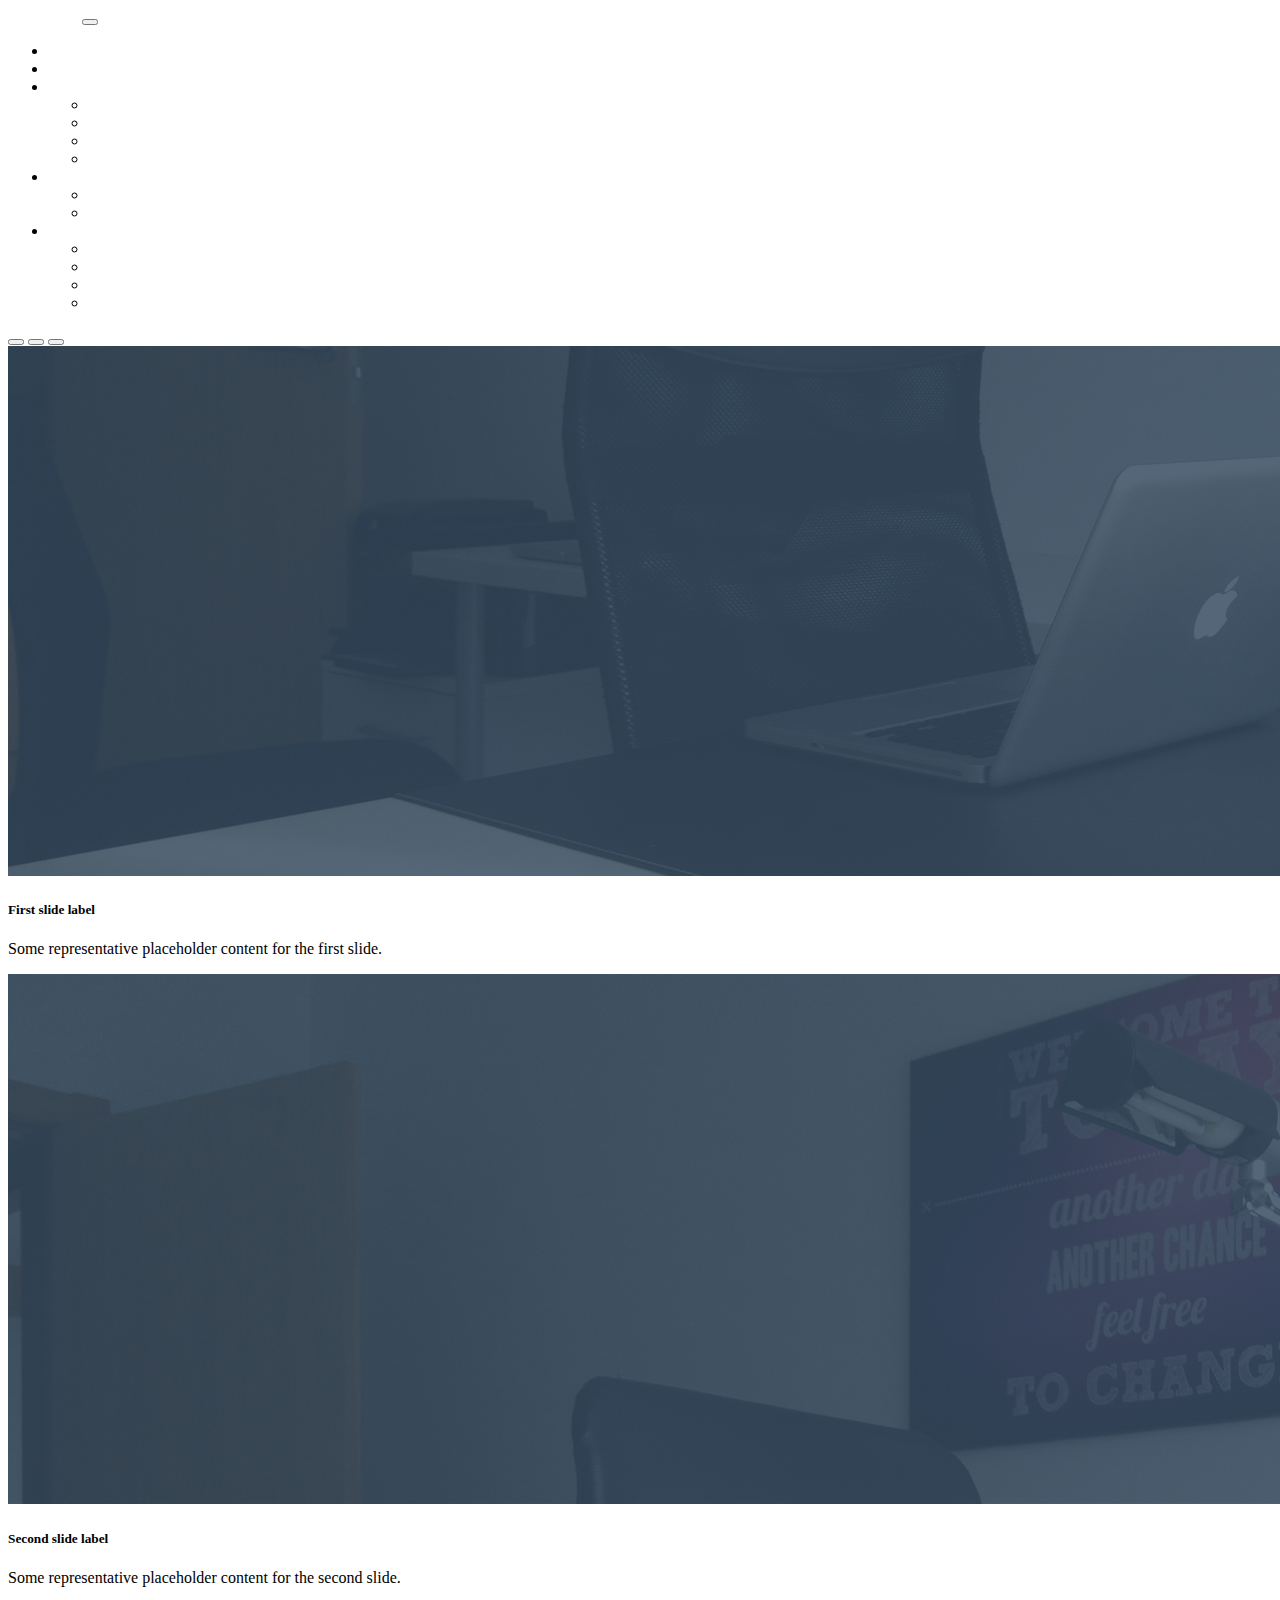
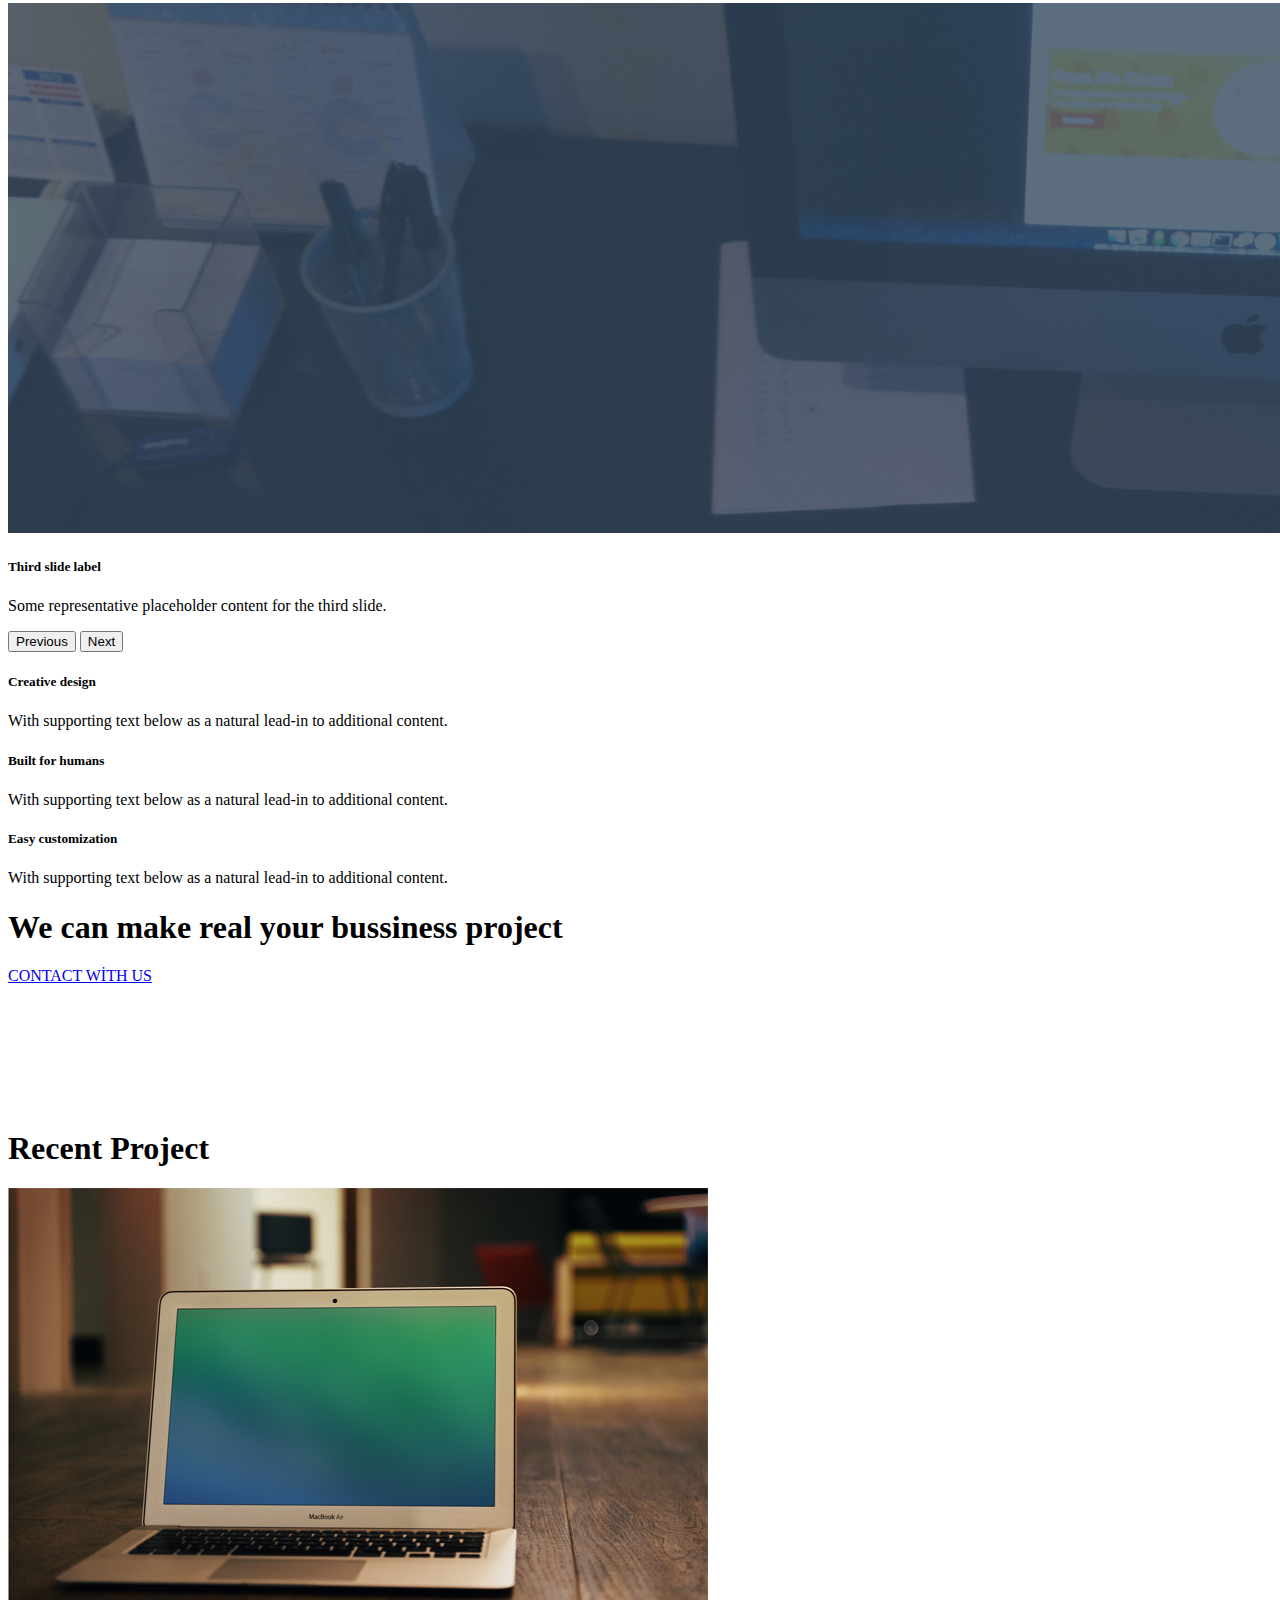
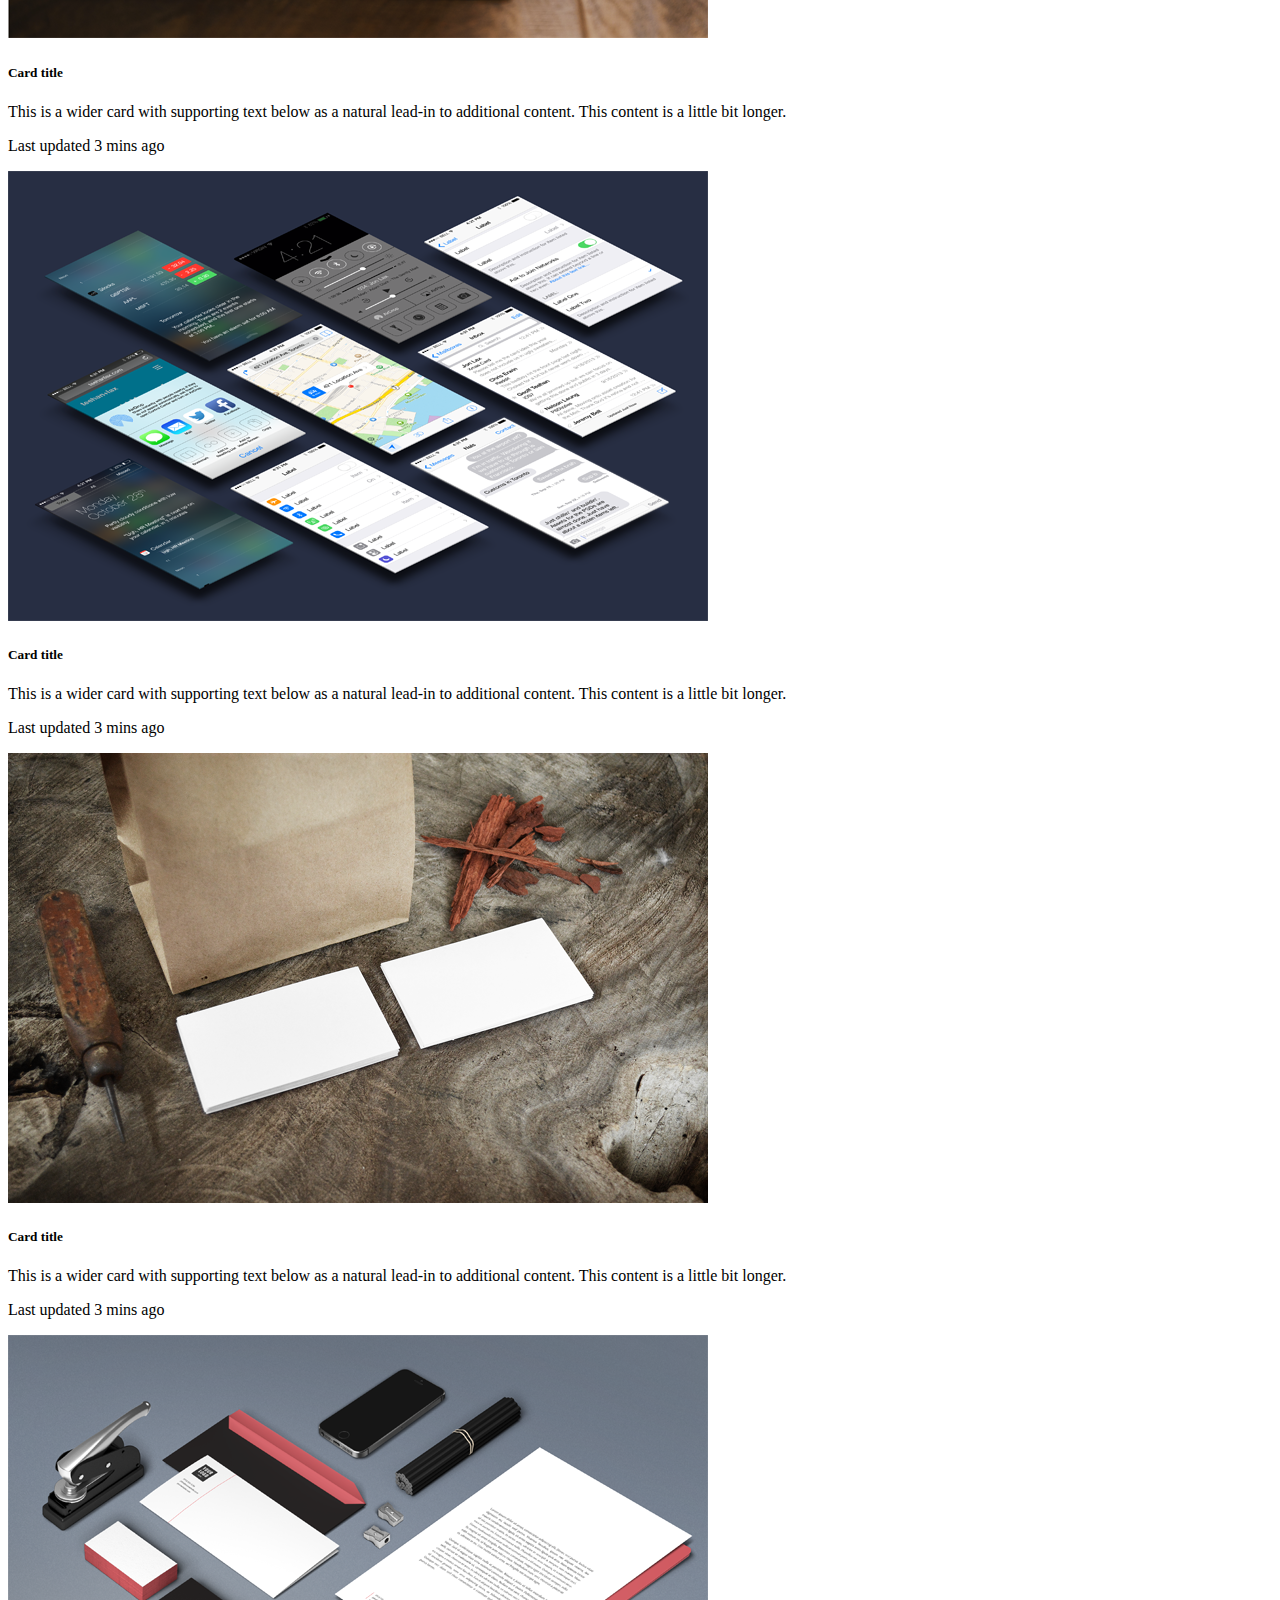
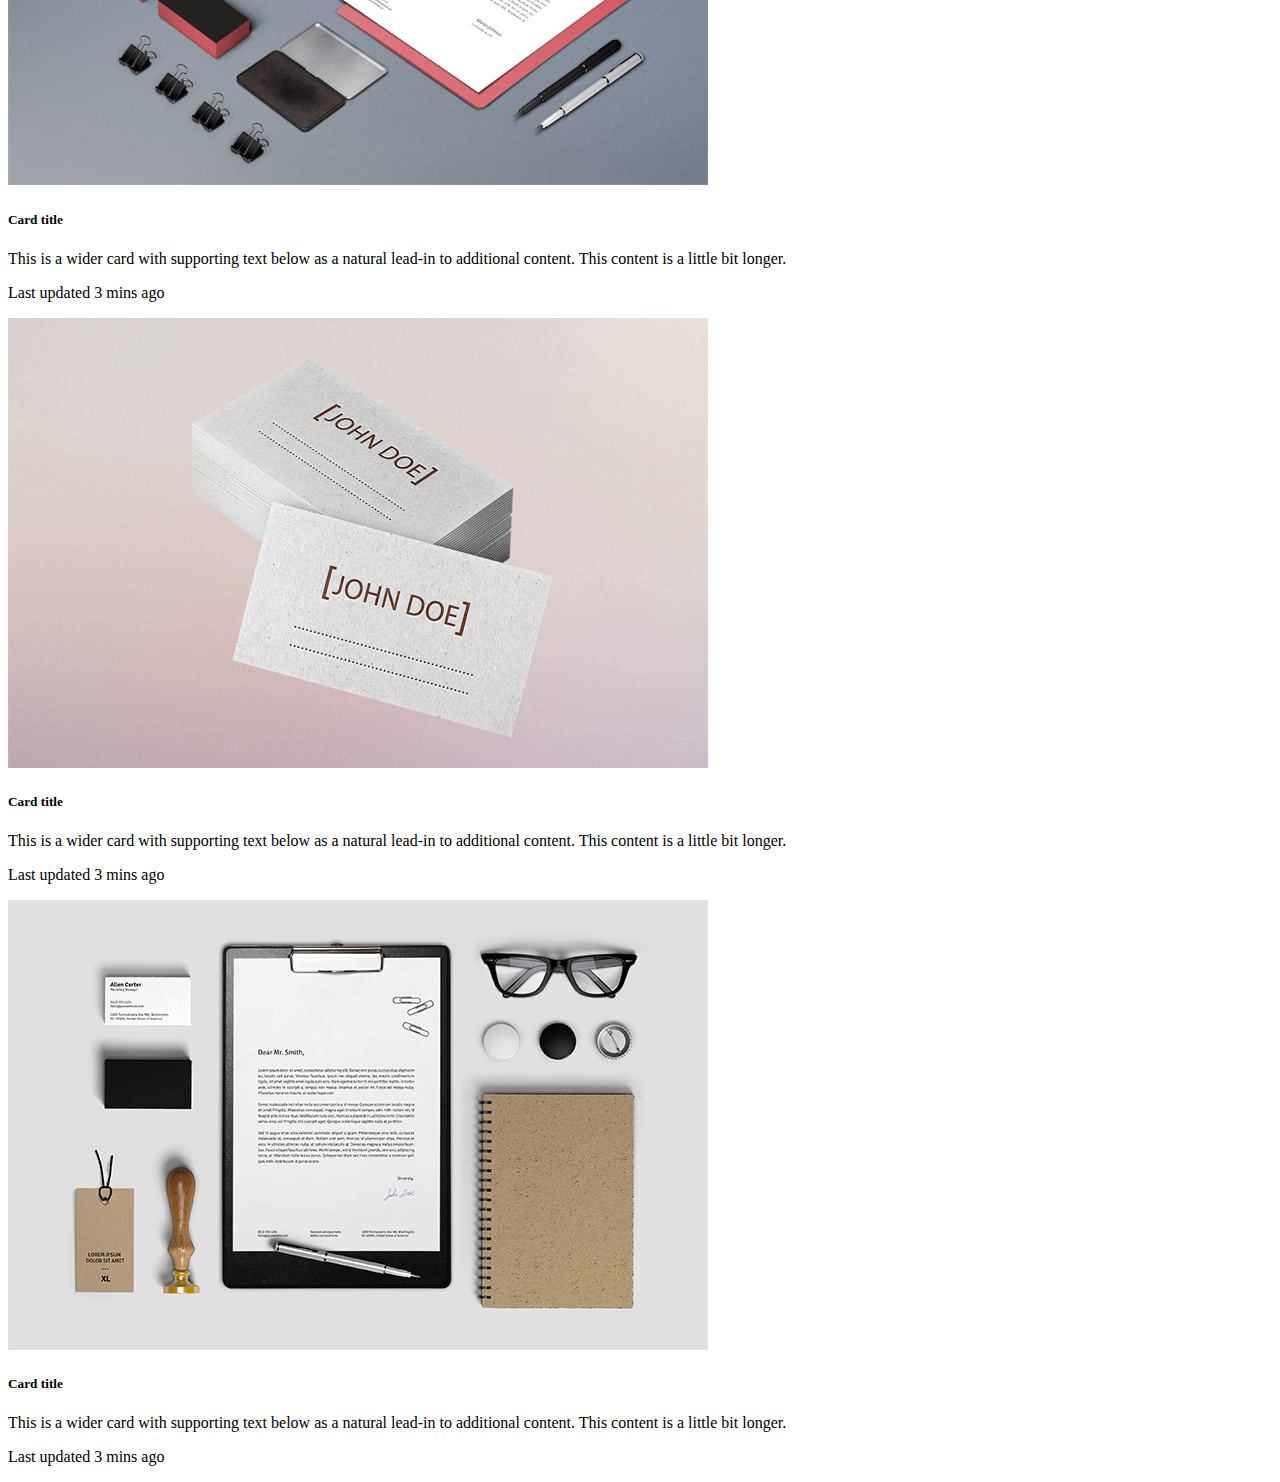
<file: BANZHOW/index.html>
<!DOCTYPE html>
<html lang="en">

<head>
    <meta charset="UTF-8">
    <meta http-equiv="X-UA-Compatible" content="IE=edge">
    <meta name="viewport" content="width=device-width, initial-scale=1.0">
    <title>Document</title>
    <link href="https://cdn.jsdelivr.net/npm/bootstrap@5.2.0-beta1/dist/css/bootstrap.min.css" rel="stylesheet" integrity="sha384-0evHe/X+R7YkIZDRvuzKMRqM+OrBnVFBL6DOitfPri4tjfHxaWutUpFmBp4vmVor" crossorigin="anonymous">
    <link rel="stylesheet" href="https://cdnjs.cloudflare.com/ajax/libs/font-awesome/6.1.1/css/all.min.css" integrity="sha512-KfkfwYDsLkIlwQp6LFnl8zNdLGxu9YAA1QvwINks4PhcElQSvqcyVLLD9aMhXd13uQjoXtEKNosOWaZqXgel0g==" crossorigin="anonymous" referrerpolicy="no-referrer" />
    <link rel="stylesheet" href="style.css">
</head>

<body>
    <!--NAVBAR  -->

        <nav class="navbar navbar-expand-md bg-success">
            <div class="container-fluid   ">
              <a class="navbar-brand " href="#">Banzhow</a>
              <button class="navbar-toggler" type="button" data-bs-toggle="collapse" data-bs-target="#navbarNavDropdown" aria-controls="navbarNavDropdown" aria-expanded="false" aria-label="Toggle navigation">
                <span class="navbar-toggler-icon"></span>
              </button>
              <div class="collapse navbar-collapse" id="navbarNavDropdown">
                <ul class="navbar-nav">
                  <li class="nav-item">
                    <a class="nav-link active" aria-current="page" href="#">Home</a>
                  </li>
                  <li class="nav-item">
                    <a class="nav-link" href="#">Service</a>
                  </li>
                  
                  <li class="nav-item dropdown">
                    <a class="nav-link dropdown-toggle" href="#" id="navbarDropdownMenuLink" role="button" data-bs-toggle="dropdown" aria-expanded="false">
                      Portfolio
                    </a>
                    <ul class="dropdown-menu bg-success" aria-labelledby="navbarDropdownMenuLink">
                      <li><a class="dropdown-item" href="#">1 Column  Portfolio </a></li>
                      <li><a class="dropdown-item" href="#">2 Column  Portfolio</a></li>
                      <li><a class="dropdown-item" href="#">3 Column  Portfolio</a></li>
                      <li><a class="dropdown-item" href="#">single  Portfolio</a></li>
                    </ul>
                  </li>
                  <li class="nav-item dropdown">
                    <a class="nav-link dropdown-toggle" href="#" id="navbarDropdownMenuLink" role="button" data-bs-toggle="dropdown" aria-expanded="false">
                     Blog
                    </a>
                    <ul class="dropdown-menu bg-success" aria-labelledby="navbarDropdownMenuLink">
                      <li><a class="dropdown-item  text-center " href="#">Blog Home</a></li>
                      <li><a class="dropdown-item  text-center " href="#">Blog Post</a></li>
                      
                    </ul>
                  </li>
                  <li class="nav-item dropdown bg-success ">
                    <a class="nav-link dropdown-toggle" href="#" id="navbarDropdownMenuLink" role="button" data-bs-toggle="dropdown" aria-expanded="false">
                      Other Pages
                    </a>
                    <ul class="dropdown-menu bg-success " aria-labelledby="navbarDropdownMenuLink">
                      <li><a class="dropdown-item" href="#">Full Wdith page </a></li>
                      <li><a class="dropdown-item" href="#">Sidebar Page</a></li>
                      <li><a class="dropdown-item" href="#">FAQ</a></li>
                      <li><a class="dropdown-item" href="#">404</a></li>
                    </ul>
                  </li>
                </ul>
              </div>
            </div>
          </nav>
<!--MAİN-->
          <main>
            <div id="carouselExampleCaptions" class="carousel slide  " data-bs-ride="false">
              <div class="carousel-indicators">
                <button type="button" data-bs-target="#carouselExampleCaptions" data-bs-slide-to="0" class="active" aria-current="true" aria-label="Slide 1"></button>
                <button type="button" data-bs-target="#carouselExampleCaptions" data-bs-slide-to="1" aria-label="Slide 2"></button>
                <button type="button" data-bs-target="#carouselExampleCaptions" data-bs-slide-to="2" aria-label="Slide 3"></button>
              </div>
              <div class="carousel-inner">
                <div class="carousel-item active">
                  <img src="img/slide/slide1.png" class="d-block w-100" alt="slide1">
                  <div class="carousel-caption  d-md-block">
                    <h5>First slide label</h5>
                    <p>Some representative placeholder content for the first slide.</p>
                  </div>
                </div>
                <div class="carousel-item">
                  <img src="img/slide/slide2.png" class="d-block w-100" alt="slide2">
                  <div class="carousel-caption d-md-block">
                    <h5>Second slide label</h5>
                    <p>Some representative placeholder content for the second slide.</p>
                  </div>
                </div> 
                <div class="carousel-item">
                  <img src="img/slide/slide3.png" class="d-block w-100" alt="slide3">
                  <div class="carousel-caption d-md-block">
                    <h5>Third slide label</h5>
                    <p>Some representative placeholder content for the third slide.</p>
                  </div>
                </div>
              </div>
              <button class="carousel-control-prev" type="button" data-bs-target="#carouselExampleCaptions" data-bs-slide="prev">
                <span class="carousel-control-prev-icon" aria-hidden="true"></span>
                <span class="visually-hidden">Previous</span>
              </button>
              <button class="carousel-control-next" type="button" data-bs-target="#carouselExampleCaptions" data-bs-slide="next">
                <span class="carousel-control-next-icon" aria-hidden="true"></span>
                <span class="visually-hidden">Next</span>
              </button>
            </div>

          <!--CARDS -->
          <div class="row justify-content-around text-center  ">
            <div class="col-sm-4">
              <div class="card">
                <div class="card-body">
                  <i class="fa-solid fa-rocket fa-3x  w-45 bg-success rounded-circle text-white-50 p-3"></i>
                  <h5 class="card-title">Creative design</h5>
                  <p class="card-text">With supporting text below as a natural lead-in to additional content.</p>
                  
                </div>
              </div>
            </div>
            <div class="col-sm-4">
              <div class="card">
                <div class="card-body">
                  <i class="fa-solid fa-people-line fa-3x  w-45 bg-success rounded-circle text-white-50 p-3 "></i>
                  <h5 class="card-title">Built for humans</h5>
                  <p class="card-text">With supporting text below as a natural lead-in to additional content.</p>
              
                </div>
              </div>
            </div>
            <div class="col-sm-4">
              <div class="card">
                <div class="card-body">
                  <i class="fa-solid fa-gear fa-3x w-45 bg-success rounded-circle text-white-50 p-3 "></i>
                  <h5 class="card-title">Easy customization</h5>
                  <p class="card-text">With supporting text below as a natural lead-in to additional content.</p>
                
                </div>
              </div>
            </div>
          </div>
          <!--SECTİON -->


          <div class=" ara_bölüm  row bg-secondary   ">
            <div class="col-md-6">
              <h1 class="text-white mt-4 p-2 " >We can make real your bussiness project </h1>
          
            </div>
            <div class="col-md-6 mt-5 ">
              <a href="#"  class=" bg-danger text-white text-decoration-none  p-3 " >CONTACT WİTH US </a>
            </div>
          </div>

          <!-- Recent projects -->
          
         <div class="container">
           <h1 class=" text-dark " >Recent Project</h1>
           <div class="row  ">
            <div class="col-md-12 col-lg-6 col-xl-4 card  text-white ">
           
              <img src="img/portfolio_1.png" class="card-img" alt="bir">
              <div class="  card-img-overlay p-3  ">
                <h5 class="card-title">Card title</h5>
                <p class="card-text">This is a wider card with supporting text below as a natural lead-in to additional content. This content is a little bit longer.</p>
                <p class="card-text">Last updated 3 mins ago</p>
              </div>
              
            </div>
            <div class="col-md-12 col-lg-6 col-xl-4 card bg-light text-white  ">
           
              <img src="img/portfolio_2.png" class="card-img" alt="bir">
              <div class="  card-img-overlay p-3  ">
                <h5 class="card-title">Card title</h5>
                <p class="card-text">This is a wider card with supporting text below as a natural lead-in to additional content. This content is a little bit longer.</p>
                <p class="card-text">Last updated 3 mins ago</p>
              </div>
            </div>
            <div class="col-md-12 col-lg-6 col-xl-4 card bg-light text-white  ">
           
              <img src="img/portfolio_3.png" class="card-img" alt="bir">
              <div class="  card-img-overlay p-3  ">
                <h5 class="card-title">Card title</h5>
                <p class="card-text">This is a wider card with supporting text below as a natural lead-in to additional content. This content is a little bit longer.</p>
                <p class="card-text">Last updated 3 mins ago</p>
              </div>
            </div>
            <div class="col-md-12 col-lg-6 col-xl-4 card bg-light text-white ">
           
              <img src="img/portfolio_4.png" class="card-img" alt="bir">
              <div class="  card-img-overlay p-3  ">
                <h5 class="card-title">Card title</h5>
                <p class="card-text">This is a wider card with supporting text below as a natural lead-in to additional content. This content is a little bit longer.</p>
                <p class="card-text">Last updated 3 mins ago</p>
              </div>
            </div>
            <div class="col-md-12 col-lg-6 col-xl-4 card bg-light text-white  ">
           
              <img src="img/portfolio_5.png" class="card-img" alt="bir">
              <div class="  card-img-overlay p-3  ">
                <h5 class="card-title">Card title</h5>
                <p class="card-text">This is a wider card with supporting text below as a natural lead-in to additional content. This content is a little bit longer.</p>
                <p class="card-text">Last updated 3 mins ago</p>
              </div>
            </div>
            <div class="col-md-12 col-lg-6 col-xl-4 card bg-light text-white ">
           
              <img src="img/portfolio_6.png" class="card-img" alt="bir">
              <div class="  card-img-overlay p-3  ">
                <h5 class="card-title">Card title</h5>
                <p class="card-text">This is a wider card with supporting text below as a natural lead-in to additional content. This content is a little bit longer.</p>
                <p class="card-text">Last updated 3 mins ago</p>
              </div>
            </div>
           </div>
         </div>



          
          
          </main>

















            <script src="https://cdn.jsdelivr.net/npm/bootstrap@5.2.0-beta1/dist/js/bootstrap.bundle.min.js" integrity="sha384-pprn3073KE6tl6bjs2QrFaJGz5/SUsLqktiwsUTF55Jfv3qYSDhgCecCxMW52nD2" crossorigin="anonymous"></script>


</body>

</html>
</file>
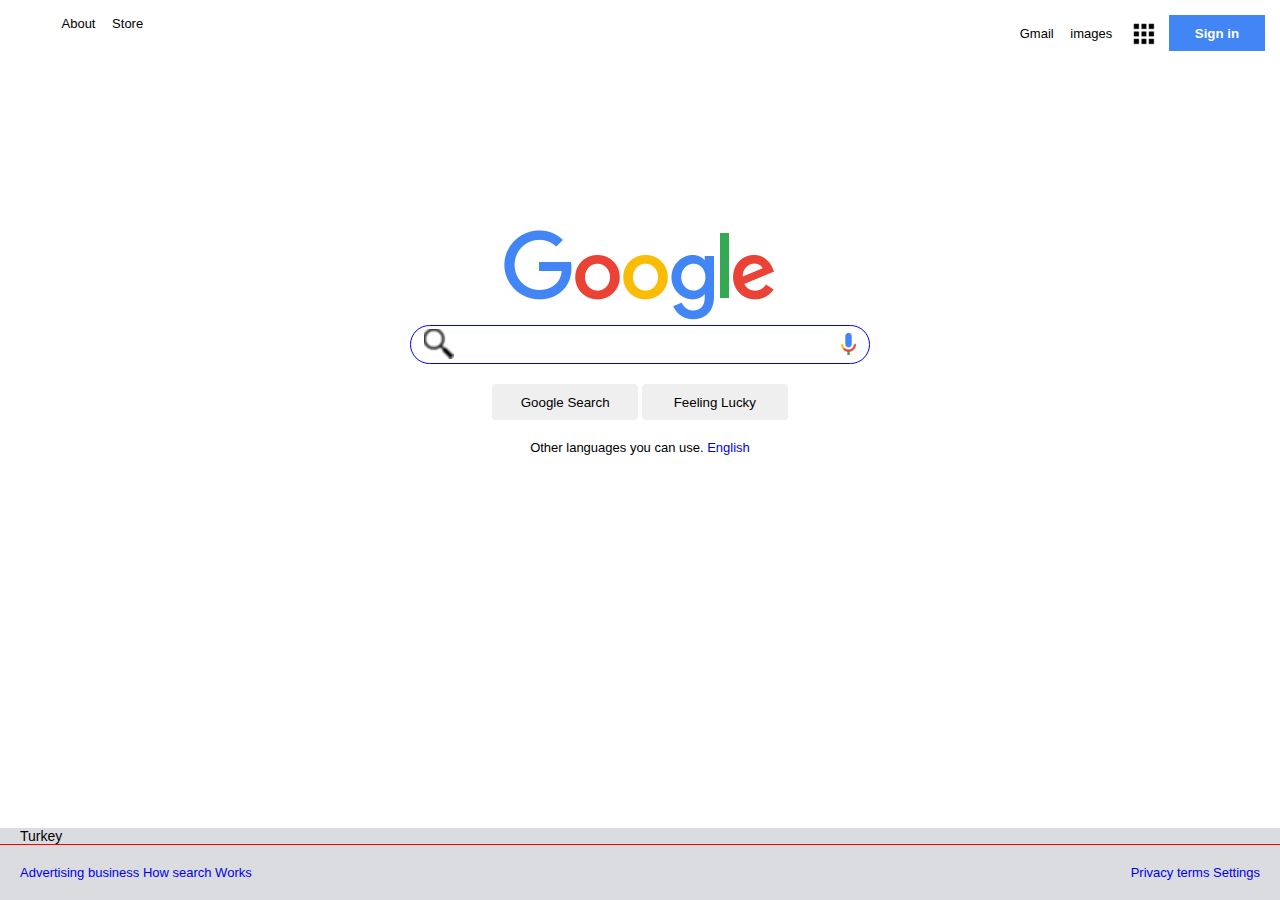
<file: GOOGLE/index.html>
<!DOCTYPE html>
<html lang="en">

<head>
    <meta charset="UTF-8">
    <meta http-equiv="X-UA-Compatible" content="IE=edge">
    <meta name="viewport" content="width=device-width, initial-scale=1.0">
    <title>Google</title>
    <link rel="stylesheet" href="index.css">
    <link rel="shortcut icon" href="./images/gfavicon.png" type="image/x-icon">


</head>

<body>

    <header class="header">
        <ul class="header__left ">
            <li><a href="#">About</a> </li>
            <li><a href="#">Store</a> </li>
        </ul>
        <ul class="header__right ">
            <li><a href="#">Gmail</a> </li>
            <li><a href="#">images</a> </li>
            <li>
                <a href="#">
                    <img class="header__right--apicon " title="Google Aps" src="images/appicon.png" alt="App icon">
                </a>
            </li>
            <li><button class="header__right--button">Sign in</button> </li>
        </ul>
    </header>
    <main class="main">
        <img class="main__logo" src="images/googlelogo.png" alt="logo">
        <div class="main__search-bar">
            <img class="main__search-bar--magnifier" src="images/Magnifying_glass_icon.png" alt="">
            <input class="main__search-bar--input" type="search">
            <a href="#">
                <img width="20px" class="main__search-bar--mic" src="images/google_microphone.png" alt="voice">
            </a>

        </div>
        <div class="main__butttons">
            <button class="main__butttons--left">Google Search</button>

            <button class="main__butttons--right">Feeling Lucky</button>
        </div>
        <div class="main__language">
            <p>Other languages you can use. <a href="#"> English</a>
        </div>
        </p>

    </main>

    <footer class="footer">
        <div class="footer__country">Turkey</div>
        <div class="footer__bottom">
            <ul class="footer__bottom--left ">
                <li><a href="#">Advertising</a></li>
                <li> <a href="#">business</a> </li>
                <li><a href="#">How search Works </a></li>
            </ul>
            <ul class="footer__bottom--right">
                <li><a href="#">Privacy</a> </li>
                <li> <a href="#">terms</a> </li>
                <li><a href="#">Settings</a></li>
            </ul>

        </div>
    </footer>



</body>

</html>
</file>
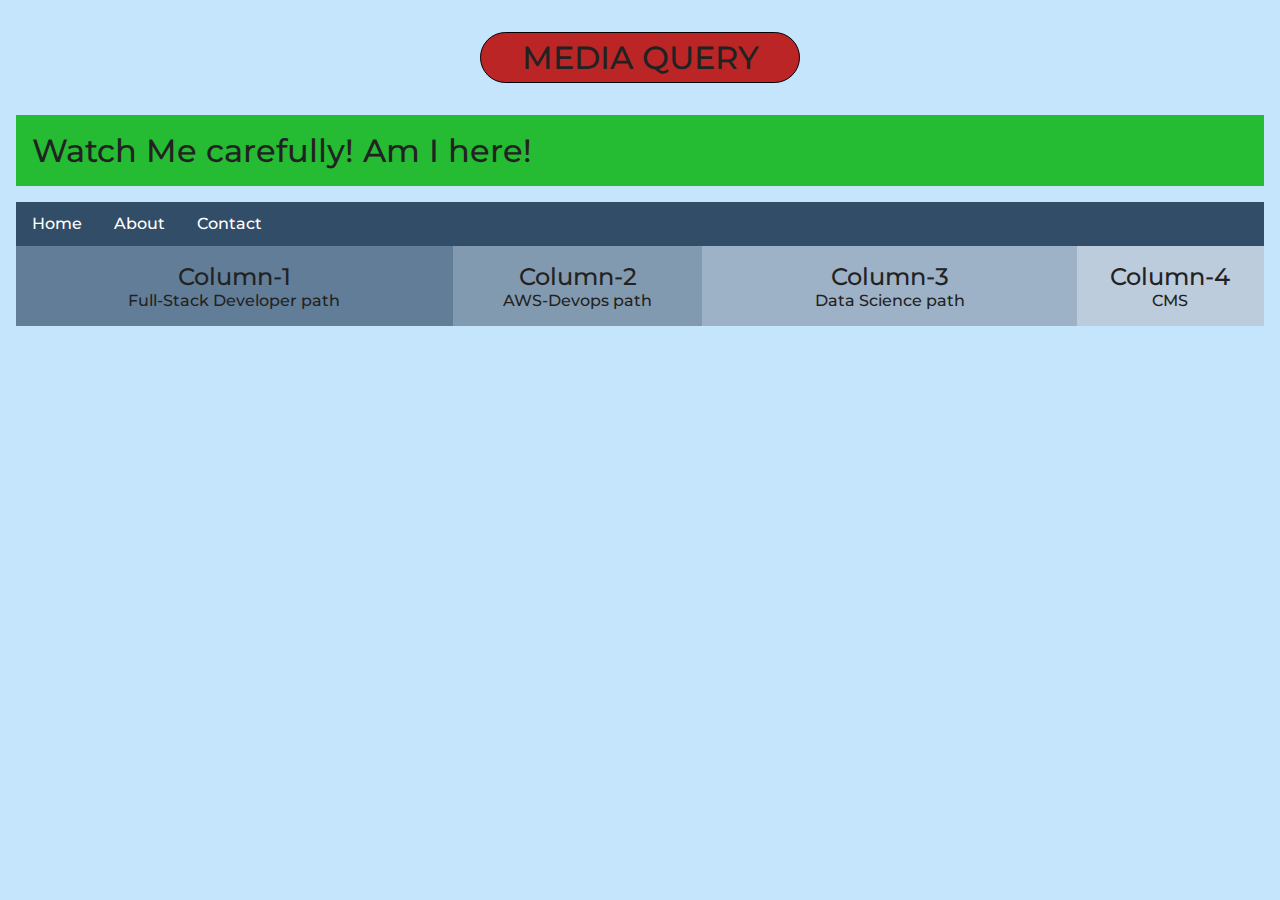
<file: mediaQuery/index.html>
<!DOCTYPE html>
<html lang="en">

<head>
    <meta charset="UTF-8" />
    <meta http-equiv="X-UA-Compatible" content="IE=edge" />
    <meta name="viewport" content="width=device-width, initial-scale=1.0" />
    <title>Media-Query</title>
    <link rel="stylesheet" href="style.css" />
</head>

<body>
    <h1>MEDIA QUERY</h1>

    <div class="header">Watch Me carefully! Am I here!</div>

    <nav class="navbar">
        <a href="#">Home</a>
        <a href="#">About</a>
        <a href="#">Contact</a>
    </nav>

    <div class="row">
        <div class="col fs">
            <h2>Column-1</h2>
            <p>Full-Stack Developer path</p>
        </div>

        <div class="col aws">
            <h2>Column-2</h2>
            <p>AWS-Devops path</p>
        </div>

        <div class="col ds">
            <h2>Column-3</h2>
            <p>Data Science path</p>
        </div>

        <div class="col cms">
            <h2>Column-4</h2>
            <p>CMS</p>
        </div>
    </div>
</body>

</html>
</file>
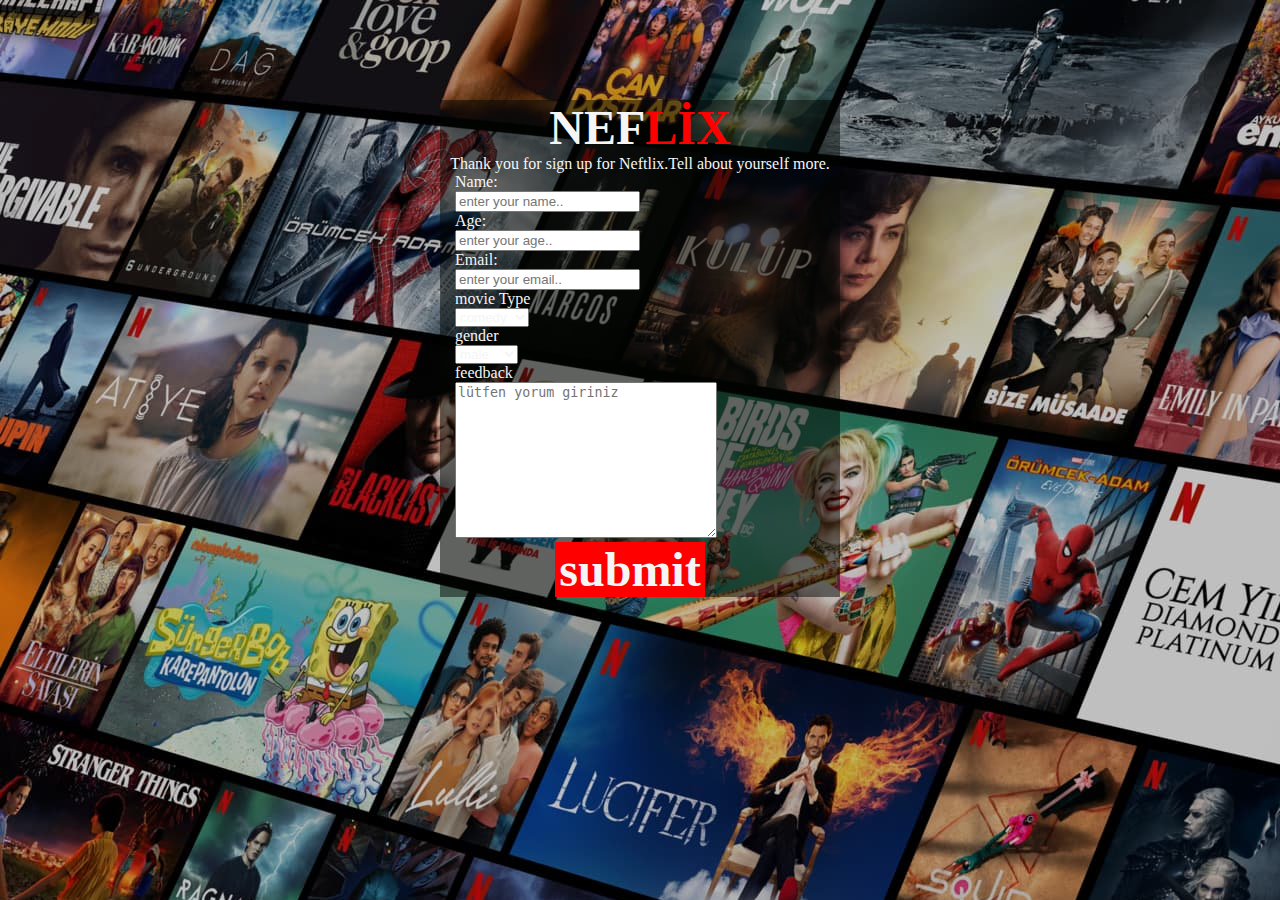
<file: neftlix/index.html>
<!DOCTYPE html>
<html lang="en">

<head>
    <meta charset="UTF-8">
    <meta http-equiv="X-UA-Compatible" content="IE=edge">
    <meta name="viewport" content="width=device-width, initial-scale=1.0">
    <title>NEFTLİX</title>
    <link rel="stylesheet" href="style.css">
</head>

<body>

    <div class="container">
        <div class="main">
            <h1>NEF<span>LİX</span> </h1>
            <p>Thank you for sign up for Neftlix.Tell about yourself more.</p>
            <div class="form-kutu">
                <form action="#">
                    <label for="Name">Name:</label><br>
                    <input type="Name" name="name" id="Name" placeholder="enter your name.."><br>
                    <label for="age">Age:</label>
                    <br>
                    <input type="age" name="age" id="age" placeholder="enter your age.."><br>
                    <label for="email">Email:</label><br>
                    <input type="email" name="email" id="email" placeholder="enter your email.."><br>
                    <div class="content">
                        <label for="movies">movie Type</label><br>
                        <select name="movies" id="movies">
                            <option value="comedy">comedy</option>
                            <option value="action">action</option>
                            <option value="other">romance</option>

                        </select>
                        <br>
                        <label for="Gender">gender</label><br>
                        <select name="movies" id="movies">
                            <option value="male">male</option>
                            <option value="female">female</option>
                            <option value="other">other</option>

                        </select>


                    </div>
                    <div>


                        <label for="yorum">feedback</label><br>

                        <textarea name="girilen yorum" id="yorum" cols="30" rows="10" placeholder="lütfen yorum giriniz"></textarea>

                    </div>
                    <div class="footer">
                        <h1>submit</h1>
                    </div>



                </form>
            </div>
        </div>
    </div>






</body>

</html>
</file>
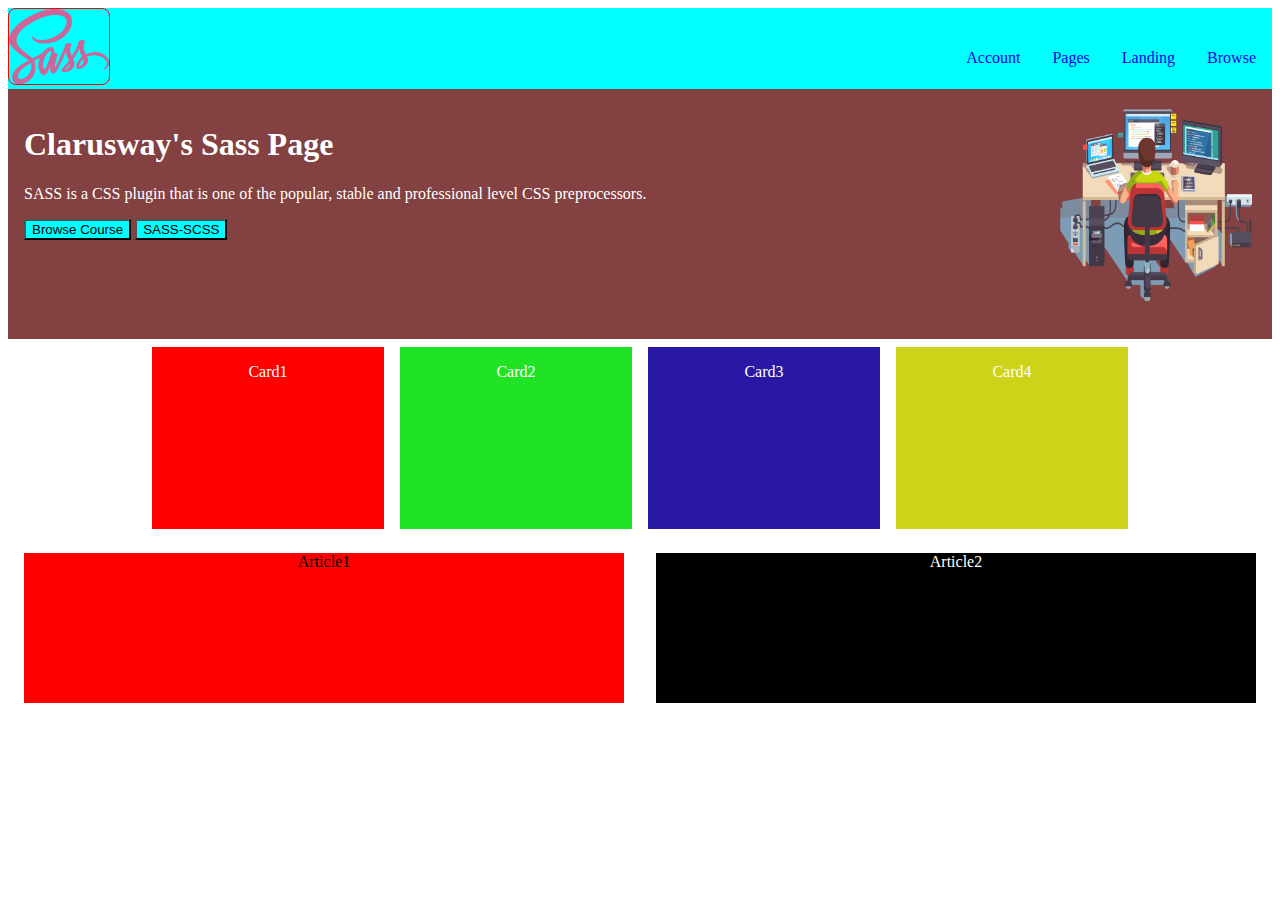
<file: SASS-PROJE1/index.html>
<!DOCTYPE html>
<html lang="en">

<head>
    <meta charset="UTF-8">
    <meta http-equiv="X-UA-Compatible" content="IE=edge">
    <meta name="viewport" content="width=device-width, initial-scale=1.0">
    <title>Sass-proje2</title>
    <link rel="stylesheet" href="style.css">
</head>

<body>


    <nav>
        <img src="images/sass.png" alt="logo">
        <a href="#">Browse</a>
        <a href="#">Landing</a>
        <a href="#">Pages</a>
        <a href="#">Account</a>
    </nav>
    <main>
        <section>
            <article>
                <h1>Clarusway's Sass Page</h1>
                <p>SASS is a CSS plugin that is one of the popular, stable and professional level CSS preprocessors.</p>
                <div> <button>Browse Course</button>
                    <button>SASS-SCSS</button>
                </div>
            </article>

            <img width="100px" src="images/banner-img.png" alt="">

        </section>
    </main>

    <section class="cards">
        <div class="card1">Card1</div>
        <div class="card2">Card2</div>
        <div class="card3">Card3</div>
        <div class="card4">Card4</div>
    </section>

    <section class="articles">
        <article class="article1">Article1</article>
        <article class="article2">Article2</article>

    </section>





</body>

</html>
</file>
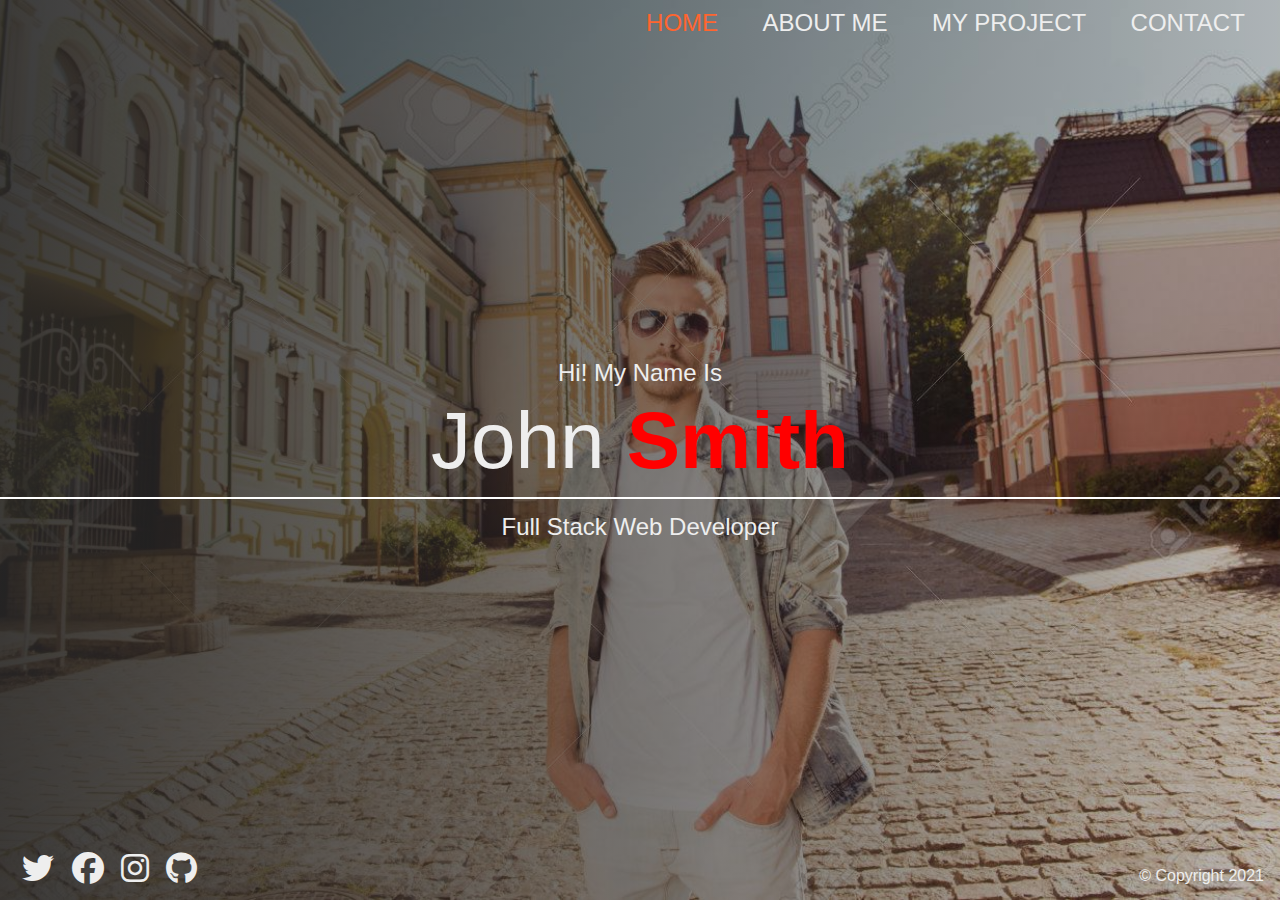
<file: SASS-PROJE2/index.html>
<!DOCTYPE html>
<html lang="en">
<head>
    <meta charset="UTF-8">
    <meta http-equiv="X-UA-Compatible" content="IE=edge">
    <meta name="viewport" content="width=device-width, initial-scale=1.0">
    <link rel="stylesheet" href="./css/main.css">
    <title>Document</title>
</head>
<body>
    <div class="home-bgImg-container">

        <nav class="nav">
            <ul class="nav__list">
                <li class="nav__item">
                    <a href="index.html" class="nav__link nav__link--active ">Home</a>
                </li>
                <li class="nav__item">
                    <a href="about.html" class="nav__link">About Me</a>
                </li>
                <li class="nav__item">
                    <a href="projects.html" class="nav__link">My Project</a>
                </li>
                <li class="nav__item">
                    <a href="contact.html" class="nav__link">Contact</a>
                </li>
            </ul>

        </nav>

    <!-- HOME MAIN -->
      <main class="home">
        <h2>Hi! My Name Is</h2>
        <h1 class="home__name">
          John <span class="home__name--last">Smith</span>
        </h1>
        <h2>Full Stack Web Developer</h2>
      </main>

      <!-- HOME FOOTER -->
      <footer class="horizontal">
        <div class="social-icons">
          <a href="#">
            <i class="fab fa-twitter fa-2x"></i>
          </a>
          <a href="#">
            <i class="fab fa-facebook fa-2x"></i>
          </a>
          <a href="#">
            <i class="fab fa-instagram fa-2x"></i>
          </a>
          <a href="#">
            <i class="fab fa-github fa-2x"></i>
          </a>
        </div>
        <div class="copyright">&copy; Copyright 2021</div>
      </footer>

    </div>
</body>
</html>
</file>
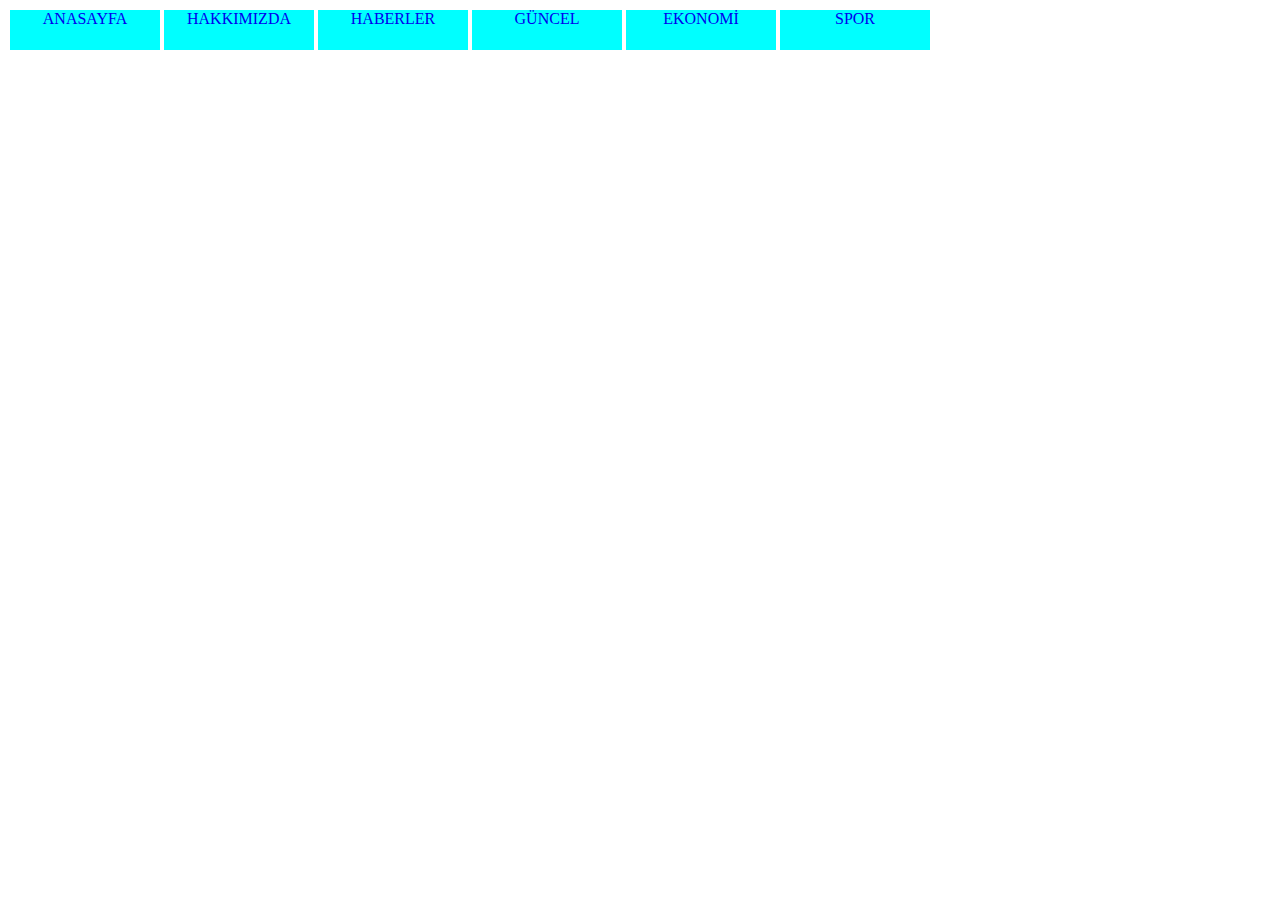
<file: menü/açılır-menü.html>
<!DOCTYPE html>
<html lang="en">

<head>
    <meta charset="UTF-8">
    <meta http-equiv="X-UA-Compatible" content="IE=edge">
    <meta name="viewport" content="width=device-width, initial-scale=1.0">
    <title>açılır menü</title>
    <link rel="stylesheet" href="açılır-menü.css">
</head>

<body>

    <ul id="main">

        <li><a href="#">ANASAYFA</a></li>
        <li><a href="#">HAKKIMIZDA</a></li>
        <ul>
            <li><a href="#">misyonumuz</a></li>
            <li><a href="#">tarihçe</a></li>
            <li><a href="#">iletişim</a></li>
        </ul>

        <li><a href="#">HABERLER</a></li>
        <ul>
            <li><a href="#">siyaset</a></li>
            <li><a href="#">magazin</a></li>
            <li><a href="#">yurtdışı</a></li>
        </ul>
        <li><a href="#">GÜNCEL</a></li>
        <li><a href="#">EKONOMİ</a></li>
        <li><a href="#">SPOR</a></li>
    </ul>



</body>

</html>
</file>
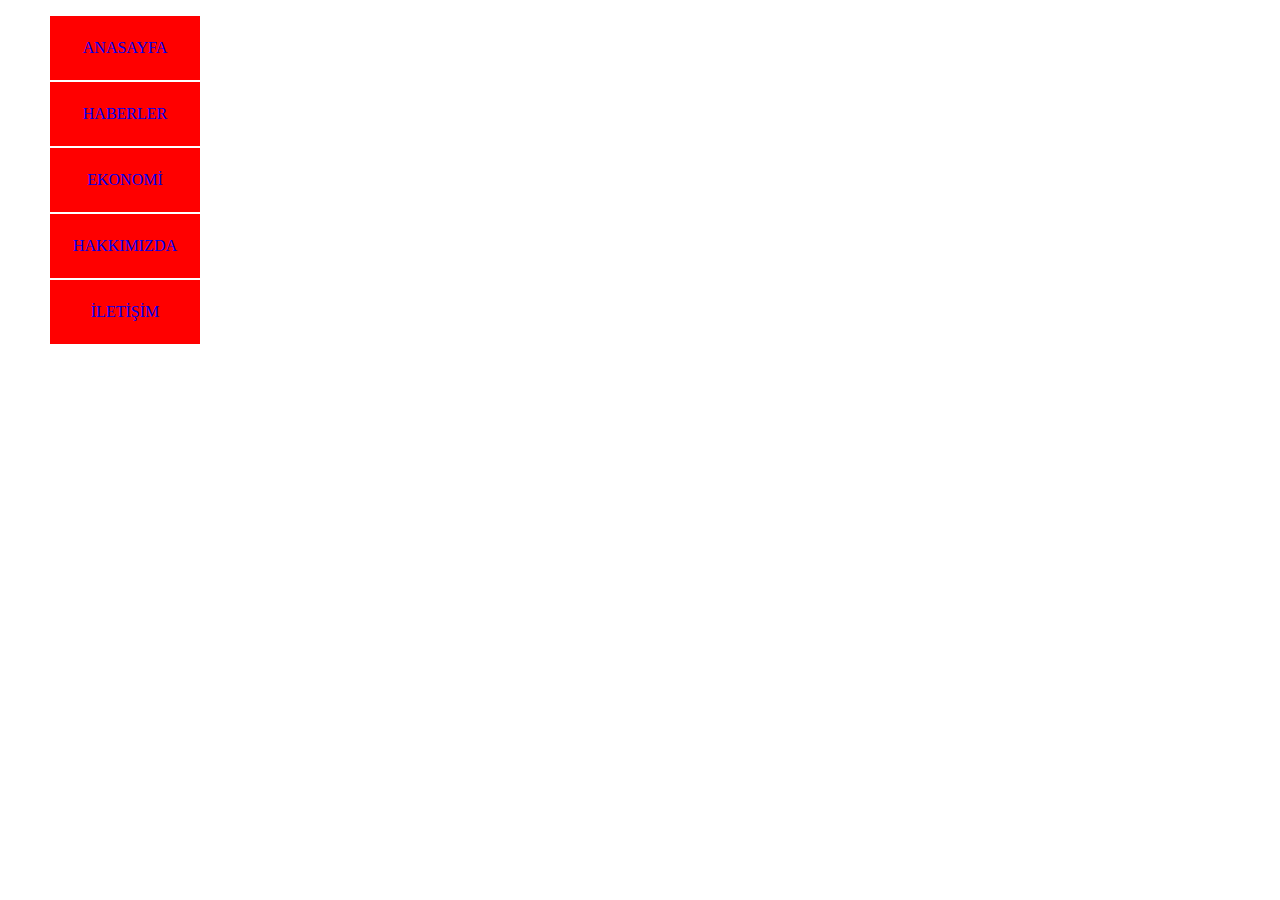
<file: menü/dikey.html>
<!DOCTYPE html>
<html lang="en">

<head>
    <meta charset="UTF-8">
    <meta http-equiv="X-UA-Compatible" content="IE=edge">
    <meta name="viewport" content="width=device-width, initial-scale=1.0">
    <title>DİKEY MENÜ</title>
    <link rel="stylesheet" href="dikey.css">
</head>

<body>
    <ul>
        <li>
            <a href="#">ANASAYFA</a>
        </li>
        <li>
            <a href="#">HABERLER</a>
        </li>
        <li>
            <a href="#">EKONOMİ</a>
        </li>
        <li>
            <a href="#">HAKKIMIZDA</a>
        </li>
        <li>
            <a href="#">İLETİŞİM</a>
        </li>
    </ul>
</body>

</html>
</file>
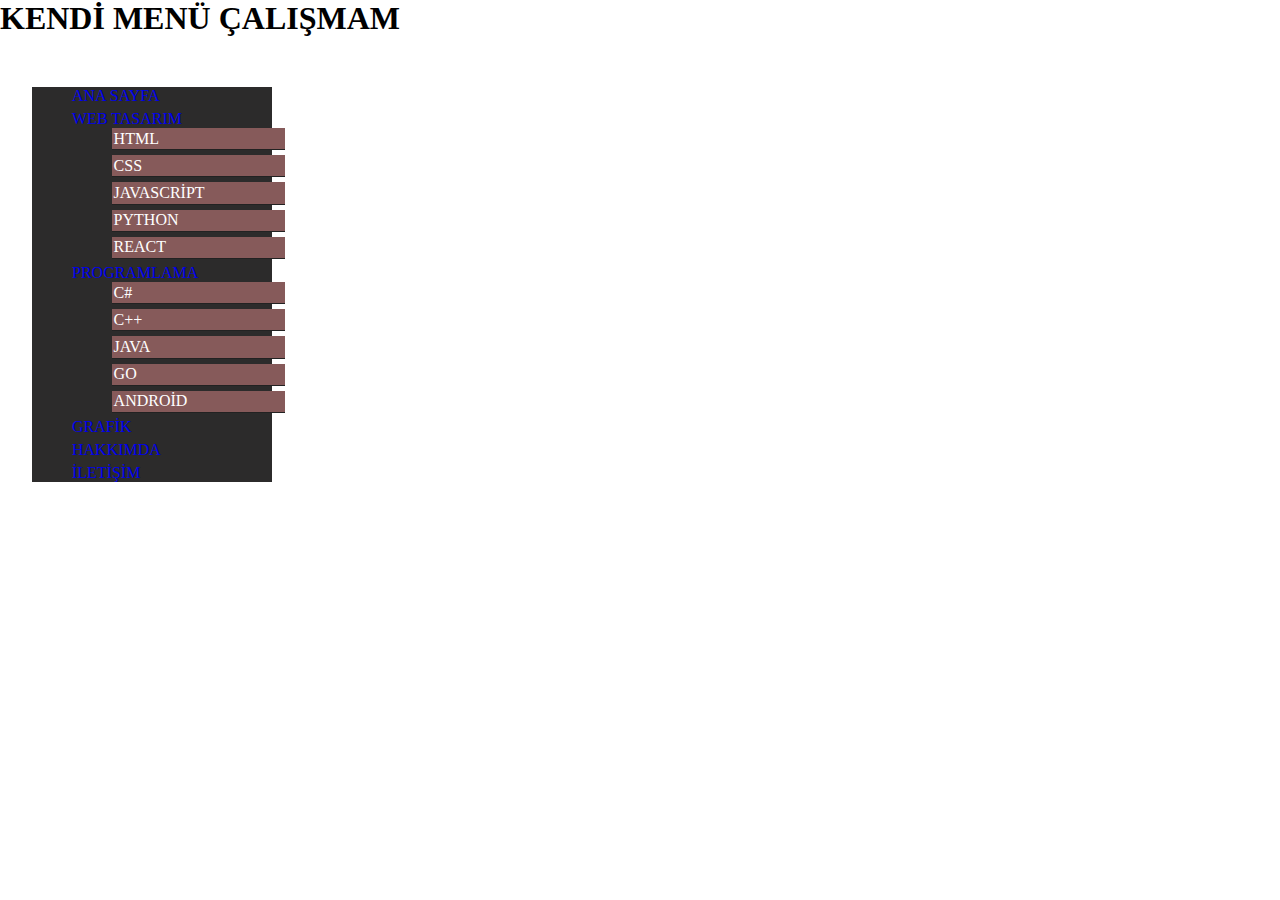
<file: menü/kendim.html>
<!DOCTYPE html>
<html lang="en">

<head>
    <meta charset="UTF-8">
    <meta http-equiv="X-UA-Compatible" content="IE=edge">
    <meta name="viewport" content="width=device-width, initial-scale=1.0">
    <title>Menü</title>
    <link rel="stylesheet" href="kendim.css">
</head>

<body>
    <h1>KENDİ MENÜ ÇALIŞMAM</h1>
    <br>
    <div class="container">
        <ul>
            <li> <a href="#">ANA SAYFA</a> </li>
            <li><a href="#">WEB TASARIM</a>
                <ul>
                    <li>HTML</li>
                    <li>CSS</li>
                    <li>JAVASCRİPT</li>
                    <li>PYTHON</li>
                    <li>REACT</li>
                </ul>

            </li>
            <li>
                <a href="#"> PROGRAMLAMA</a>
                <ul>
                    <li>C#</li>
                    <li>C++</li>
                    <li>JAVA</li>
                    <li>GO</li>
                    <li>ANDROİD</li>
                </ul>

            </li>
            <li>
                <a href="#">GRAFİK</a> </li>
            <li>
                <a href="#">HAKKIMDA</a> </li>
            <li>
                <a href="#">İLETİŞİM</a> </li>
        </ul>






    </div>







</body>

</html>
</file>
<file: BANZHOW/style.css>
.container-fluid .navbar-brand{
    color:white;
    font-weight: 600;
    font-family:Verdana, Geneva, Tahoma, sans-serif
}
.navbar-nav .nav-item .nav-link{
    color: white;
  
}
.navbar-nav .nav-item .nav-link:hover{
    background-color: gray;
}
.dropdown-menu .dropdown-item{
    color: white;
}
.ara_bölüm{
    height: 200px;
}
.card-img-overlay:hover{
  background-color: rgb(240, 221, 221);
}
</file>
<file: GOOGLE/index.css>
* {
    box-sizing: border-box;
    margin: 0;
    text-decoration: none;
}

body {
    font-family: Arial, Helvetica, sans-serif;
    font-size: 13px;
}


/*HEADER*/

.header {
    padding: 15px;
    line: height 36px;
}

.header__left {
    float: left;
}

.header__right {
    float: right;
}

ul li {
    display: inline-block;
}

header ul li a {
    color: black;
    padding: 0.5em;
}

.header__right--apicon {
    vertical-align: middle;
}

.header__right--button {
    background-color: #4285f4;
    color: white;
    border: none;
    width: 96px;
    height: 36px;
    border-radius: 4px solid;
    font-weight: 600;
}

.header__right--button:hover {
    box-shadow: rgb(211, 211, 211) 2px 3px 5px;
    cursor: pointer;
}

header ul li a:hover {
    text-decoration: underline;
}

.header__right--apicon:hover {
    box-shadow: rgb(211, 211, 211) 2px 2px 2px;
}


/*MAİN*/

.main {
    margin-top: 200px;
    text-align: center;
}

.main__logo {
    width: 272px;
    height: 92px;
}

.main__search-bar {
    border: 1px solid blue;
    border-radius: 20px;
    width: 460px;
    height: 39px;
    margin: auto;
}

.main__search-bar--input {
    width: 380px;
    font-size: 13px;
    border: none;
    outline: none;
    height: 30px;
    margin-top: 2px;
}

.main__search-bar--magnifier {
    width: 30px;
    vertical-align: middle;
}

.main__search-bar--mic {
    width: 15px;
    vertical-align: middle;
}

.main__butttons--left,
.main__butttons--right {
    width: 146px;
    height: 36px;
    border: none;
    border-radius: 4px;
    margin: 20px 0px;
    padding: 0 16px;
}

.main__butttons--left:hover,
.main__butttons--right:hover {
    border: 1 px solid gray;
    box-shadow: black 2px 2px 2px;
    cursor: pointer;
}

.main__language a:hover {
    text-decoration: underline;
}


/*footer*/

.footer {
    position: fixed;
    bottom: 0;
    background-color: #dadce0;
    width: 100%;
}

.footer__country {
    font-size: 14px;
    padding-left: 20px;
    border-bottom: 1px solid red;
}

.footer__bottom--left {
    float: left;
}

.footer__bottom--right {
    float: right;
}

.footer__bottom ul {
    padding: 20px;
}
</file>
<file: mediaQuery/style.css>
@import 'theme.css';
* {
    box-sizing: border-box;
    margin: 0;
    font-family: var(--ff-monteserrat);
    font-weight: 500;
}

body {
    background-color: var(--mavi-9);
    color: var(--siyah);
    margin: 1rem;
}

h1 {
    background-color: var(--koyu-kırmızı);
    width: 20rem;
    padding: 0.3rem;
    border: 1px solid black;
    border-radius: 4rem;
    text-align: center;
    margin: 2rem auto;
}

.header {
    background-color: var(--koyu-yeşil);
    padding: 1rem;
    font-size: 2rem;
    margin-bottom: 1rem;
}

.navbar {
    display: flex;
    justify-content: flex-start;
    background-color: var(--gri-3);
}

.navbar a {
    display: inline-block;
    text-decoration: none;
    color: var(--beyaz);
    padding: 0.8rem 1rem;
}

.navbar a:hover {
    background-color: var(--gri-7);
    color: var(--siyah);
    text-align: center;
}

.row {
    display: flex;
    flex-wrap: wrap;
    width: 100%;
    text-align: center;
    justify-content: center;
}

.col {
    padding: 1rem;
}

.fs {
    width: 35%;
    background-color: var(--gri-5);
}

.aws {
    width: 20%;
    background-color: var(--gri-6);
}

.ds {
    width: 30%;
    background-color: var(--gri-7);
}

.cms {
    width: 15%;
    background-color: var(--gri-8);
}

@media screen and (max-width: 992px) {
    body {
        background-color: var(--açık-kırmızı);
        color: var(--beyaz);
    }
    .col {
        width: 50%;
        margin: 0.5rem 0;
    }
}

@media screen and (max-width: 600px) {
    body {
        background-color: var(--mor-1);
        color: var(--beyaz);
    }
    .navbar {
        flex-direction: column;
        align-items: center;
    }
    .header {
        display: none;
    }
    .col {
        width: 100%;
        margin: 0.5rem 0;
    }
    .navbar a:hover {
        width: 100%;
    }
}
</file>
<file: neftlix/style.css>
* {
    margin: 0;
    color: whitesmoke;
}

body {
    background-image: url(./background_image.jpg);
}

.main {
    background: rgba(2, 5, 2, 0.5);
    width: 400px;
    margin: auto;
    margin-top: 100px;
}

h1 {
    font-size: 3rem;
    text-align: center;
}

p {
    text-align: center;
}

span {
    color: red;
}

.form-kutu {
    margin-left: 15px;
}

.footer {
    text-align: center;
    background: red;
    width: 150px;
    margin-left: 100px;
}
</file>
<file: SASS-PROJE1/style.css>
nav {
  background-color: aqua;
}
nav img {
  width: 100px;
  border: 1px solid red;
  border-radius: 8px;
}
nav a {
  text-decoration: none;
  float: right;
  margin-top: 25px;
  padding: 1rem;
}

main {
  background-color: rgb(131, 65, 65);
  height: 250px;
}
main section {
  display: flex;
  justify-content: space-between;
  padding: 1rem;
}
main section article {
  color: white;
}
main section article div button {
  background-color: aqua;
}
main section img {
  width: 200px;
  height: 200px;
}

.cards {
  display: flex;
  justify-content: center;
  text-align: center;
}
.cards .card1 {
  background-color: red;
  color: white;
  width: 200px;
  height: 150px;
  padding: 1rem;
  margin: 0.5rem;
}
.cards .card2 {
  background-color: rgb(33, 227, 37);
  color: white;
  width: 200px;
  height: 150px;
  padding: 1rem;
  margin: 0.5rem;
}
.cards .card3 {
  background-color: rgb(40, 24, 163);
  color: white;
  width: 200px;
  height: 150px;
  padding: 1rem;
  margin: 0.5rem;
}
.cards .card4 {
  background-color: rgb(204, 211, 25);
  color: white;
  width: 200px;
  height: 150px;
  padding: 1rem;
  margin: 0.5rem;
}

.articles {
  display: flex;
  text-align: center;
}
.articles .article1, .articles .article2 {
  background-color: red;
  width: 50%;
  height: 150px;
  color: black;
  margin: 1rem;
}
.articles .article2 {
  background-color: black;
  color: white;
}

/*# sourceMappingURL=style.css.map */
</file>
<file: menü/açılır-menü.css>
ul {
    padding: 0;
    margin: 0;
    list-style: none;
}

#main li {
    float: left;
    position: relative;
    width: 150px;
    margin: 2px;
    text-align: center;
}

ul#main ul {
    display: none;
    position: absolute;
    left: 0;
    top: 0;
}

ul li a {
    display: block;
    width: 150px;
    height: 40px;
    background-color: aqua;
    text-decoration: none;
}

ul li a:hover {
    background-color: blue;
    color: white;
}

ul#main ul li:hover a {
    display: block;
}
</file>
<file: menü/dikey.css>
ul li {
    list-style: none;
    background-color: aqua;
    width: 150px;
    margin: 2px;
    text-align: center;
}

ul li a {
    text-decoration: none;
    display: block;
    padding: 1rem;
    line-height: 2rem;
    background-color: red;
}

ul li a:hover {
    background-color: whitesmoke;
}
</file>
<file: menü/kendim.css>
* {
    margin: 0;
}

.container {
    background-color: rgb(44, 43, 43);
    width: 15rem;
    color: white;
    margin: 2rem;
}

ul li {
    list-style-type: none;
    margin-bottom: 5px;
}

ul li a {
    text-decoration: none;
}

.container ul li ul li {
    display: block;
    padding: 0.1rem;
    font-size: 1rem;
    background-color: #865a5a;
    border-bottom: 1px solid #222;
    transition: all .3s ease-in-out;
    width: 170px;
}

.container ul li ul li:hover {
    transition: all .3s ease-in-out;
    background-color: yellow;
}
</file>
<file: SASS-PROJE2/css/main.css>
@import url("https://cdnjs.cloudflare.com/ajax/libs/font-awesome/6.1.1/css/all.min.css");
* {
  margin: 0;
  padding: 0;
  box-sizing: border-box;
}

.about-bgImg-container {
  height: 50vh;
  width: 100%;
  background: linear-gradient(to right, rgba(39, 39, 39, 0.9), rgba(39, 39, 39, 0.3)), url("../img/model-1.jpg");
  background-position: center center;
  background-size: cover;
  display: flex;
  justify-content: space-between;
  flex-direction: column;
}
.about-bgImg-container .about__bio-image {
  text-align: center;
}
.about-bgImg-container .about__bio-image h2 {
  font-size: 3rem;
  color: #ff652f;
}
.about-bgImg-container .about__bio-image p {
  font-size: 1.2rem;
  margin: 2rem;
}

.about__container {
  width: 70vw;
  margin: 2rem auto;
}
.about .about__job {
  margin: 1rem;
  background: #414141;
  padding: 1rem;
  border-bottom: 5px solid #ff652f;
}
.about .about__job h2, .about .about__job h3 {
  margin: 0.5rem 0;
}
.about .about__job h6 {
  margin: 0.3rem 0;
}

.contact-bgImg-container {
  height: 100vh;
  width: 100%;
  background: linear-gradient(to right, rgba(39, 39, 39, 0.9), rgba(39, 39, 39, 0.3)), url("../img/model-1.jpg");
  background-position: center center;
  background-size: cover;
}
.contact-bgImg-container nav {
  height: 40vh;
}

.contact {
  height: 40vh;
  display: flex;
  flex-direction: column;
  justify-content: center;
  text-align: center;
}
.contact h2 {
  font-size: 3rem;
  margin-bottom: 2rem;
}
.contact__list {
  display: flex;
  flex-direction: column;
  flex-wrap: wrap;
  justify-content: center;
  align-items: center;
  gap: 2.5rem;
  font-size: 1.5rem;
}
.contact .text-secondary {
  color: #ff652f;
}

.home-bgImg-container {
  height: 100vh;
  width: 100%;
  background: linear-gradient(to right, rgba(39, 39, 39, 0.9), rgba(39, 39, 39, 0.3)), url("../img/model-1.jpg");
  background-position: center center;
  background-size: cover;
}

.home {
  height: 80vh;
  display: flex;
  flex-direction: column;
  justify-content: center;
  text-align: center;
}
.home__name {
  font-size: 5rem;
  padding: 1rem;
  margin-bottom: 1rem;
  border-bottom: 2px solid #fff;
}
.home__name--last {
  color: red;
  font-weight: 700;
}

.project-bgImg-container {
  height: 40vh;
  width: 100%;
  background: linear-gradient(to right, rgba(39, 39, 39, 0.9), rgba(39, 39, 39, 0.3)), url("../img/model-1.jpg");
  background-position: center center;
  background-size: cover;
  display: flex;
  flex-direction: column;
  justify-content: space-between;
}
.project-bgImg-container .projects__bio-image {
  text-align: center;
  margin-bottom: 0.5rem;
}

.projects__items {
  width: 100%;
  display: flex;
  flex-wrap: wrap;
  justify-content: center;
  padding: 2rem 5rem;
  gap: 1rem 0rem;
}
.projects__item {
  width: 100%;
  cursor: pointer;
  border-bottom: 5px solid #ff652f;
  position: relative;
}
.projects__item img {
  width: 100%;
}
.projects__item::after {
  content: "";
  height: 100%;
  width: 100%;
  background-color: #ff652f;
  position: absolute;
  left: 0;
  opacity: 0;
  transition: all 0.5s;
}
.projects__item:hover::after {
  opacity: 0.7;
}

.link-style a, footer.middle a, footer.vertical .social-icons a, footer.horizontal a {
  padding: 0.4rem;
  transition: all 1s;
}
.link-style a:hover, footer.middle a:hover, footer.vertical .social-icons a:hover, footer.horizontal a:hover {
  color: #ff652f;
}

footer.horizontal {
  height: 10vh;
  display: flex;
  justify-content: space-between;
  align-items: flex-end;
  padding: 1rem;
}

footer.vertical {
  display: flex;
  justify-content: space-between;
  align-items: flex-end;
  padding: 2rem;
  margin-bottom: 1rem;
}
footer.vertical .social-icons {
  display: flex;
  flex-direction: column;
  position: fixed;
  bottom: 1rem;
}
footer.vertical .copyright {
  position: fixed;
  bottom: 1rem;
  right: 3rem;
  transform: rotate(90deg) translate(-3rem, -5rem);
}

footer.middle {
  height: 20vh;
  display: flex;
  flex-direction: column;
  justify-content: flex-start;
  align-items: center;
  padding: 1rem;
  gap: 1rem;
}

.nav {
  padding: 1rem;
  height: 10vh;
}
.nav__list {
  text-align: right;
}
.nav__item {
  display: inline;
  padding: 1rem;
}
.nav__link {
  font-size: 1rem;
  text-transform: uppercase;
  font-weight: 500;
  transition: all 1s;
}
.nav__link:hover {
  color: blue;
}
.nav__link--active {
  color: #ff652f;
}

@media screen and (min-width: 0px) {
  .nav {
    padding: 0.5rem;
  }
  .nav__list {
    text-align: center;
  }
  .nav__item {
    padding-right: 0.7rem;
  }
  .nav .nav__link {
    font-size: 0.9rem;
  }

  .contact h2 {
    font-size: 2rem;
    margin-bottom: 1rem;
  }
  .contact__list {
    gap: 2rem 1.2rem;
    font-size: 1.2rem;
  }
}
@media screen and (min-width: 576px) {
  .nav {
    padding: 0.7rem;
  }
  .nav__list {
    text-align: right;
  }
  .nav__item {
    padding-right: 1rem;
  }
  .nav .nav__link {
    font-size: 1rem;
  }

  .contact h2 {
    font-size: 2.5rem;
    margin-bottom: 1.5rem;
  }
  .contact__list {
    gap: 2.5rem 2rem;
    font-size: 1.5rem;
  }
}
@media screen and (min-width: 768px) {
  .nav__item {
    padding-right: 1.3rem;
  }
  .nav .nav__link {
    font-size: 1.3rem;
  }

  .projects__item {
    width: 100%;
  }
}
@media screen and (min-width: 1024px) {
  .nav__item {
    padding-right: 1.5rem;
  }
  .nav .nav__link {
    font-size: 1.5rem;
  }

  .projects__item {
    width: 50%;
  }

  .contact__list {
    flex-direction: row;
  }
}
@media screen and (min-width: 1600px) {
  .projects__item {
    width: 33%;
  }
}
body {
  font-family: "Segoe UI", Tahoma, Geneva, Verdana, sans-serif;
  line-height: 1;
  color: #eee;
  background-color: #272727;
  height: 100vh;
}

a {
  text-decoration: none;
  color: #eee;
}

h1, h2, h3 {
  font-weight: 400;
}

/*# sourceMappingURL=main.css.map */
</file>
